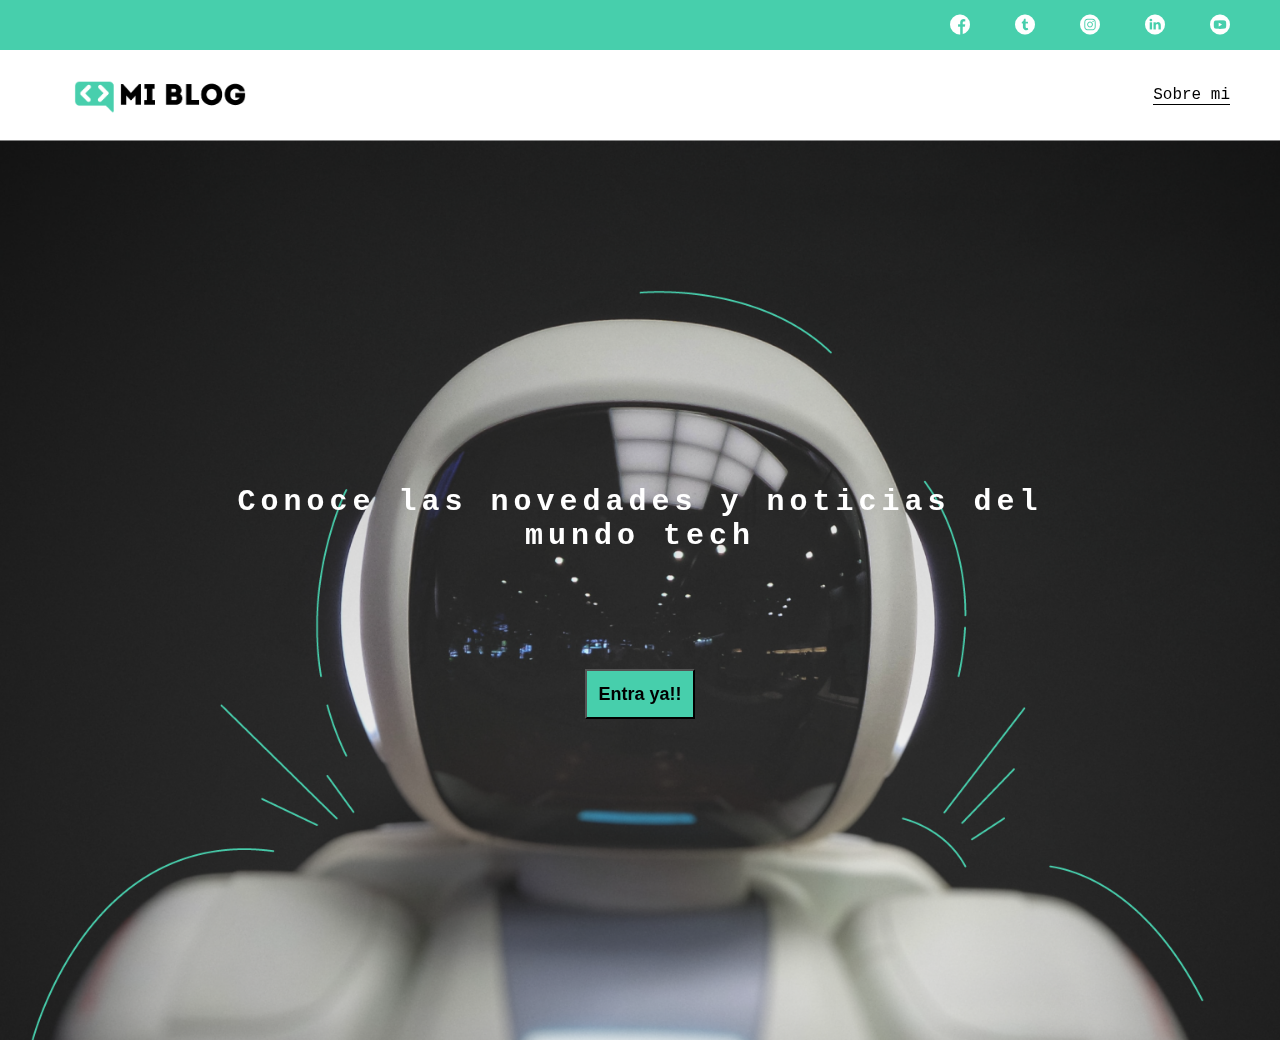
<file: index.html>
<!DOCTYPE html>
<html lang="en">
<head>
    <meta charset="UTF-8">
    <meta name="viewport" content="width=device-width, initial-scale=1.0">
    <meta http-equiv="X-UA-Compatible"content="ie=edge"></metahttp-equiv>
    <title>Mi blog</title>
    <link rel="stylesheet" href="css//main.css">
    <link rel="stylesheet" href="css/font/flaticon.css">
</head>
<body class="home-body">
    <header>
        <section class="header-icons-container">
            <div class="icons">
                <a href=""><span class="flaticon-001-facebook"></span></a>
                <a href="/"><span class="flaticon-002-twitter"> </span></a>
                <a href="/"><span class="flaticon-011-instagram"></span></a>
                <a href="/"><span class="flaticon-010-linkedin"></span></a>
                <a href="/"><span class="flaticon-008-youtube"></span></a>
            </div>
        </section>
        <nav>
            <section class="nav-logo-container">
                <a href="/"><img src="./assets/images/Logo-negro.png" alt="Logo de mi blog"></a>
            </section>
            <section class="profile-link">
                <a href="perfil.html">Sobre mi</a>
            </section>
        </nav>
    </header>
    <main class="home-main">
        <section>
                <p class="home-main-text">Conoce las novedades y noticias del mundo tech</p>
                <button class="home-main-button">
                    <a href="blogs.html">Entra ya!!</a>
                </button>
        </section>
    </main>
  
</body>
</html>
</file>
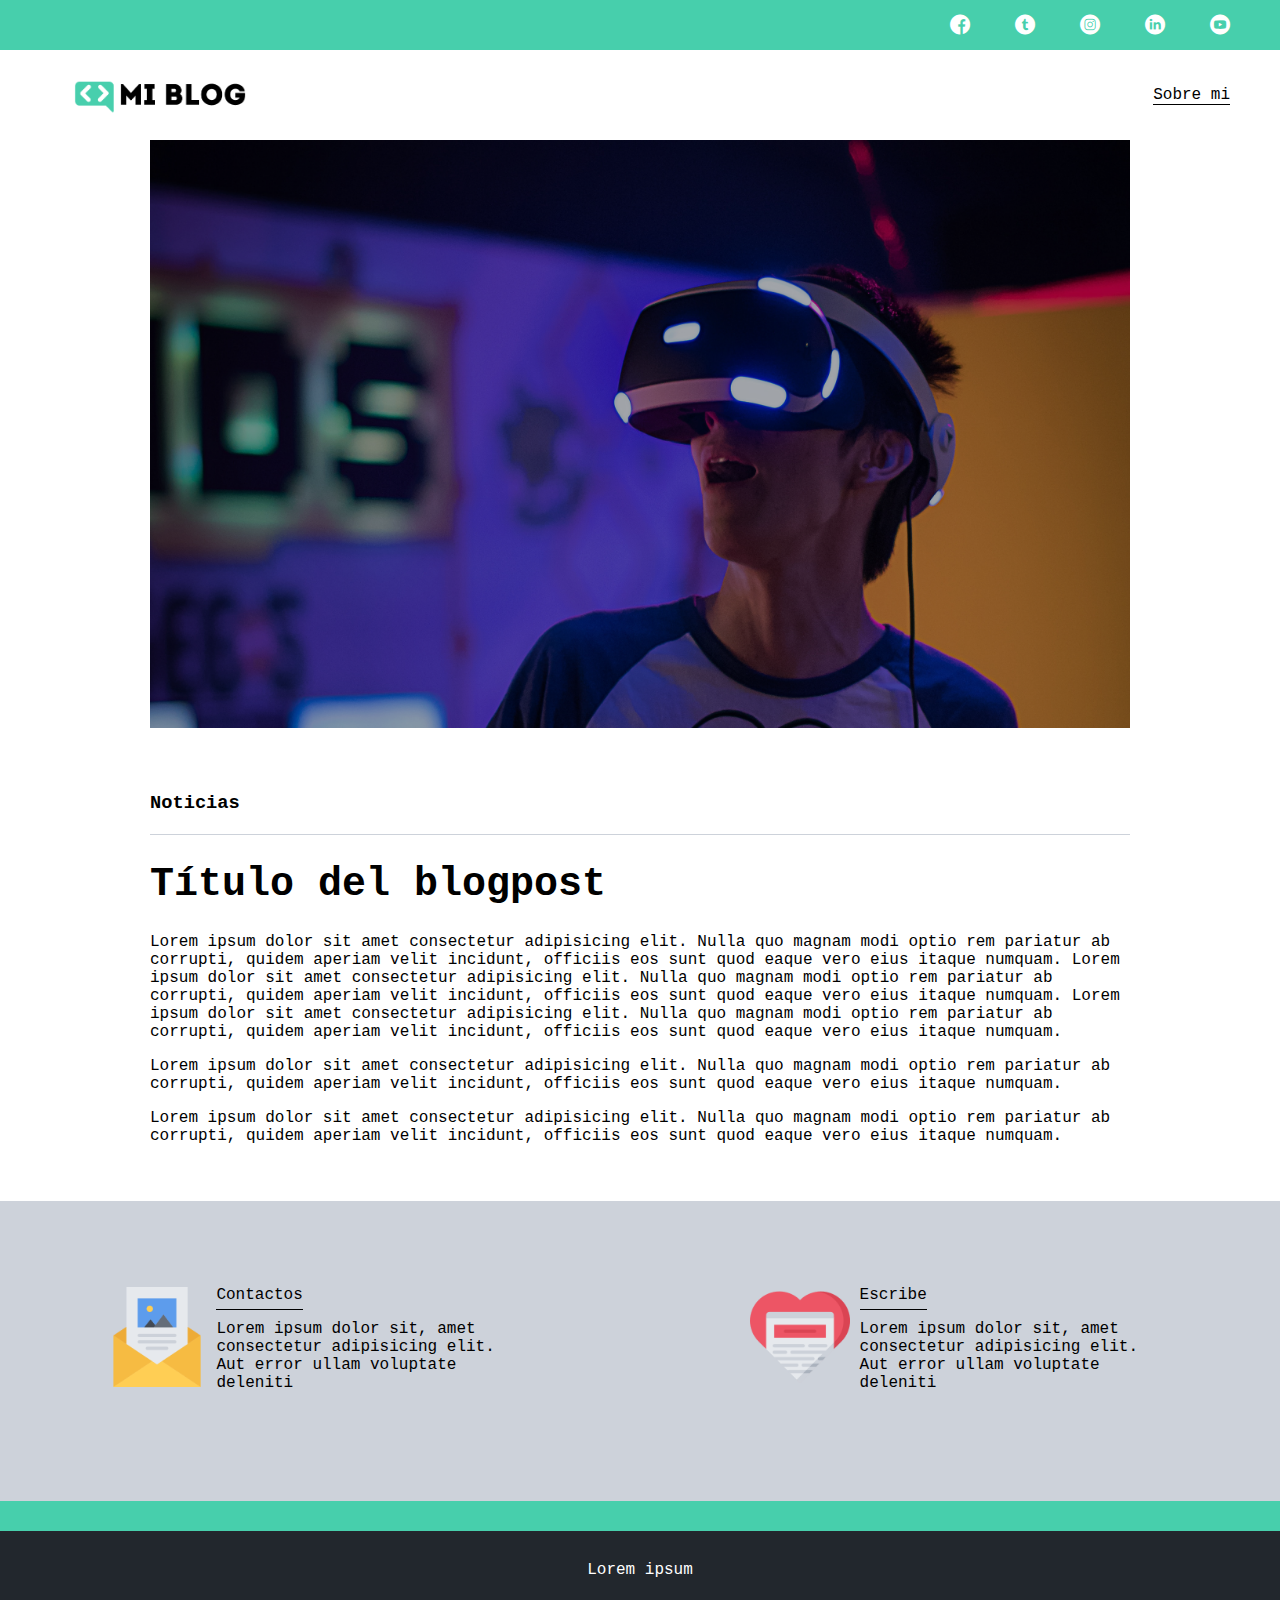
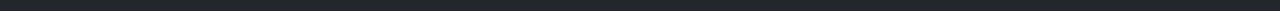
<file: blog.html>
<!DOCTYPE html>
<html lang="en">
<head>
    <meta charset="UTF-8">
    <meta name="viewport" content="width=device-width, initial-scale=1.0">
    <meta http-equiv="X-UA-Compatible"content="ie=edge"></metahttp-equiv>
    <title>Mi blog</title>
    <link rel="stylesheet" href="css//main.css">
    <link rel="stylesheet" href="css/media-queries.css">
    <link rel="stylesheet" href="css/font/flaticon.css">
</head>
<body>
    <header>
        <section class="header-icons-container">
            <div class="icons">
                <a href=""><span class="flaticon-001-facebook"></span></a>
                <a href="/"><span class="flaticon-002-twitter"> </span></a>
                <a href="/"><span class="flaticon-011-instagram"></span></a>
                <a href="/"><span class="flaticon-010-linkedin"></span></a>
                <a href="/"><span class="flaticon-008-youtube"></span></a>
            </div>
        </section>
        <nav>
            <section class="nav-logo-container">
                <a href="/"><img src="./assets/images/Logo-negro.png" alt="Logo de mi blog"></a>
            </section>
            <section class="profile-link">
                <a href="perfil.html">Sobre mi</a>
            </section>
        </nav>
    </header>
    <main>
        <section class="grid-container blogpost-img-container">
            <img src="./assets/images/post1.png" alt="blog-image">
        </section>
        <section class="blogpost-main-container">
            <div class="grid-container">
                <h3>Noticias</h3>
                <article>
                    <h1>Título del blogpost</h1>
                    <p>
                        Lorem ipsum dolor sit amet consectetur adipisicing elit. 
                        Nulla quo magnam modi optio rem pariatur ab corrupti, 
                        quidem aperiam velit incidunt, officiis eos sunt quod eaque
                        vero eius itaque numquam.
                        Lorem ipsum dolor sit amet consectetur adipisicing elit. 
                        Nulla quo magnam modi optio rem pariatur ab corrupti, 
                        quidem aperiam velit incidunt, officiis eos sunt quod eaque
                        vero eius itaque numquam.
                        Lorem ipsum dolor sit amet consectetur adipisicing elit. 
                        Nulla quo magnam modi optio rem pariatur ab corrupti, 
                        quidem aperiam velit incidunt, officiis eos sunt quod eaque
                        vero eius itaque numquam.
                    </p>
                    <p>
                        Lorem ipsum dolor sit amet consectetur adipisicing elit. 
                        Nulla quo magnam modi optio rem pariatur ab corrupti, 
                        quidem aperiam velit incidunt, officiis eos sunt quod eaque
                        vero eius itaque numquam.
                    </p>
                    <p>
                        Lorem ipsum dolor sit amet consectetur adipisicing elit. 
                        Nulla quo magnam modi optio rem pariatur ab corrupti, 
                        quidem aperiam velit incidunt, officiis eos sunt quod eaque
                        vero eius itaque numquam.
                    </p>
                </article>
            </div>
        </section>
        <section class="contact-main-container">
            <div >
                <img src="./assets/images/newsletter.png" alt="">
                <div class="contact-left">
                    <a href="">Contactos</a>
                    <p>Lorem ipsum dolor sit, amet consectetur adipisicing elit. Aut error ullam voluptate deleniti</p>
                </div>
            </div>
            <div >
                <img src="./assets/images/like.png" alt="">
                <div class="contact-right">
                    <a href="">Escribe</a>
                    <p>Lorem ipsum dolor sit, amet consectetur adipisicing elit. Aut error ullam voluptate deleniti</p>
                </div>
            </div>
        </section>
    </main>
    <footer>
        <p>Lorem ipsum</p>
    </footer>
</body>
</html>
</file>
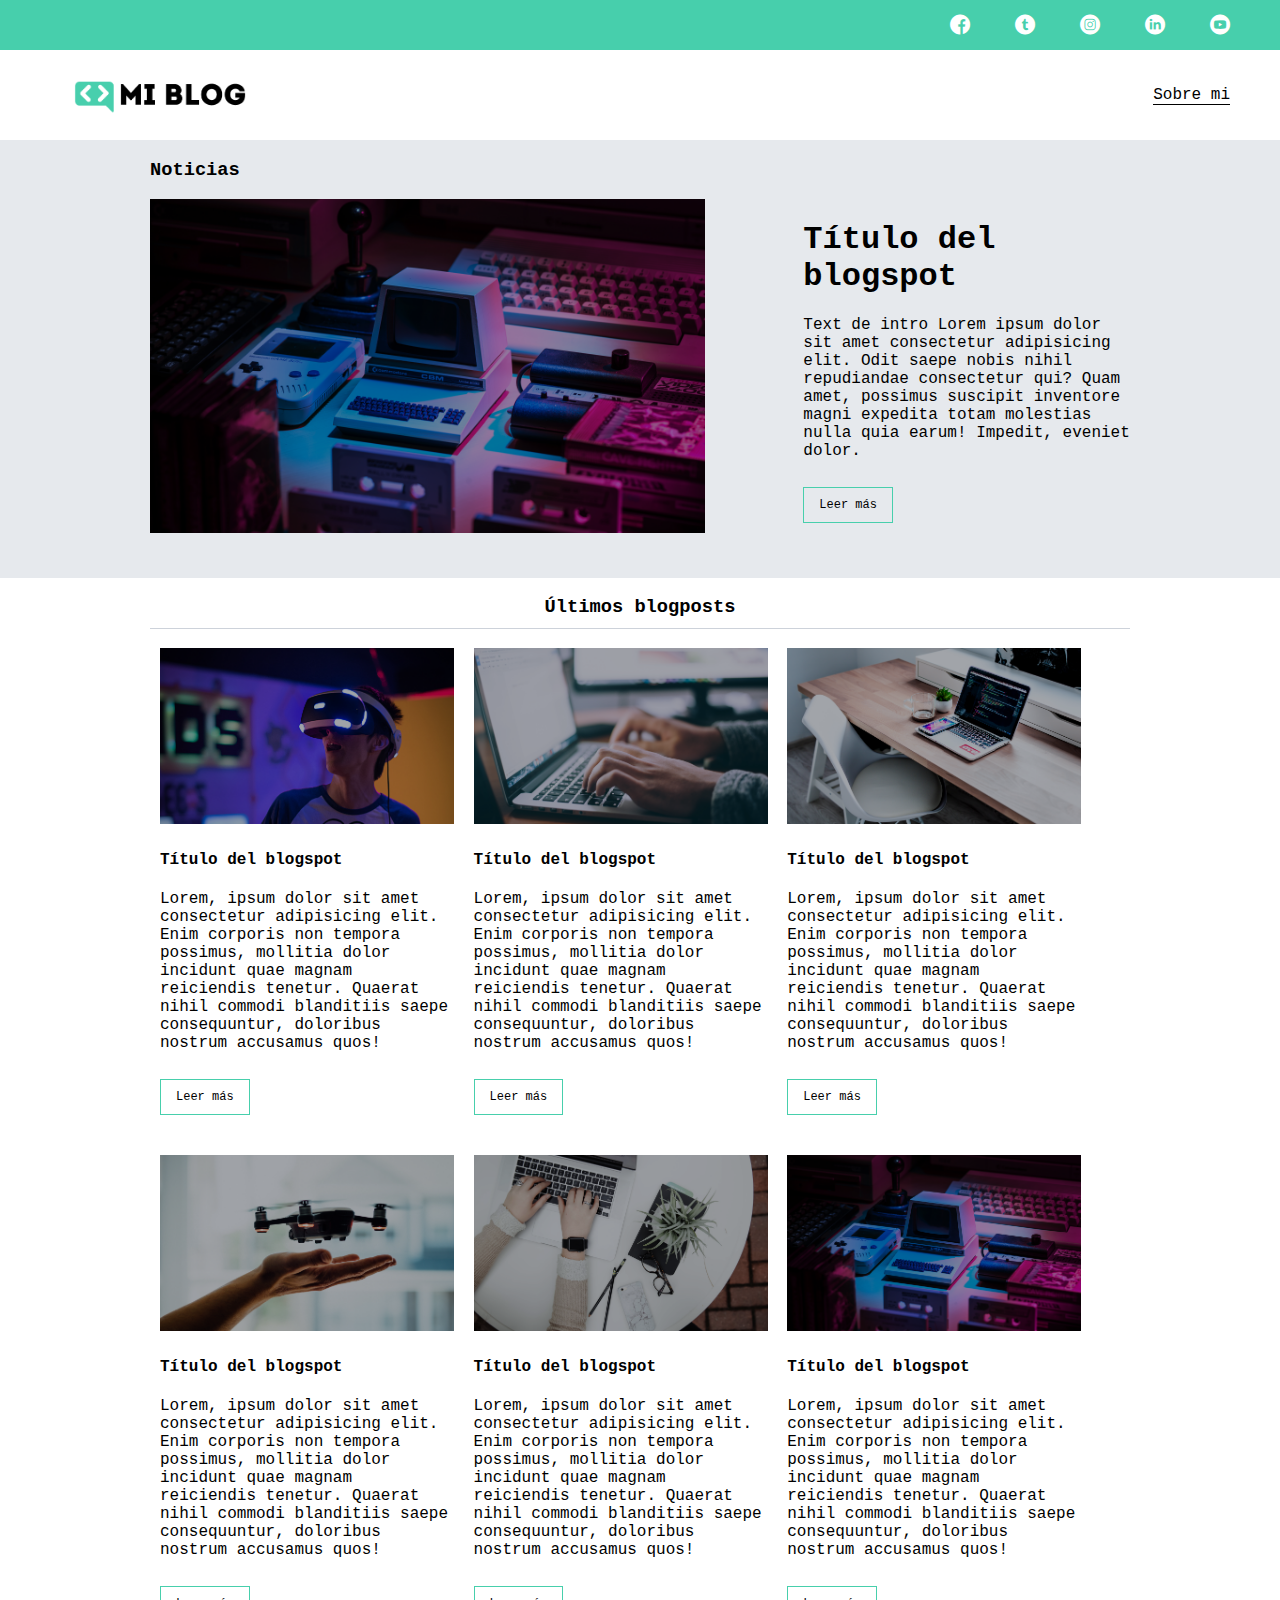
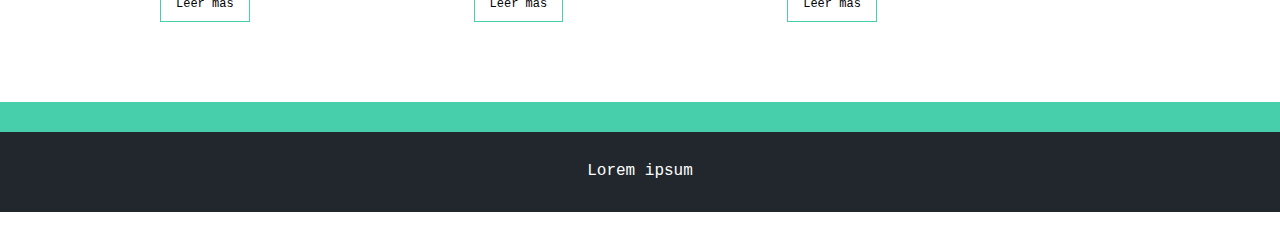
<file: blogs.html>
<!DOCTYPE html>
<html lang="en">
<head>
    <meta charset="UTF-8">
    <meta name="viewport" content="width=device-width, initial-scale=1.0">
    <meta http-equiv="X-UA-Compatible"content="ie=edge"></metahttp-equiv>
    <title>Mi blog</title>
    <link rel="stylesheet" href="css/main.css">
    <link rel="stylesheet" href="css/media-queries.css">
    <link rel="stylesheet" href="css/font/flaticon.css">
</head>
<body>
    <header>
        <section class="header-icons-container">
            <div class="icons">
                <a href=""><span class="flaticon-001-facebook"></span></a>
                <a href="/"><span class="flaticon-002-twitter"> </span></a>
                <a href="/"><span class="flaticon-011-instagram"></span></a>
                <a href="/"><span class="flaticon-010-linkedin"></span></a>
                <a href="/"><span class="flaticon-008-youtube"></span></a>
            </div>
        </section>
        <nav>
            <section class="nav-logo-container">
                <a href="/"><img src="/assets/images/Logo-negro.png" alt="Logo de mi blog"></a>
            </section>
            <section class="profile-link">
                <a href="perfil.html">Sobre mi</a>
            </section>
        </nav>
    </header>
    <main class="blogs-main">
        <section class="blogs-news-container">
            <div class="grid-container blogs-main-new">
                <h3>Noticias</h3>
                <div  class="blogs-news-img-container">
                    <img src="./assets//images/lorenzo-herrera-p0j-mE6mGo4-unsplash-2.png" alt="Blog principal">
                </div>
                <div class="blogs-news-info-container">
                    <h1>Título del blogspot</h1>
                        <p>Text de intro Lorem ipsum dolor sit amet consectetur
                             adipisicing elit. Odit saepe nobis nihil repudiandae 
                             consectetur qui? Quam amet, possimus suscipit inventore 
                             magni expedita totam molestias nulla quia earum! Impedit,
                              eveniet dolor.
                        </p>
                        <a href="blog.html" class="blogs-button">Leer más</a>
                </div>
            </div>
        </section>
        <section class="blogs-posts-container">
            <div class="grid-container">
                <h3>Últimos blogposts</h3>
                <article class="post-container">
                    <img src="./assets/images/post1.png" alt="">
                    <h4>Título del blogspot</h4>
                    <p>Lorem, ipsum dolor sit amet consectetur adipisicing elit. 
                        Enim corporis non tempora possimus, mollitia dolor incidunt 
                        quae magnam reiciendis tenetur. Quaerat nihil commodi blanditiis
                         saepe consequuntur, doloribus nostrum accusamus quos!
                    </p>
                    <a href="blog.html" class="blogs-button">Leer más</a>
                </article>
                <article class="post-container">
                    <img src="./assets/images/post2.png" alt="">
                    <h4>Título del blogspot</h4>
                    <p>Lorem, ipsum dolor sit amet consectetur adipisicing elit. 
                        Enim corporis non tempora possimus, mollitia dolor incidunt 
                        quae magnam reiciendis tenetur. Quaerat nihil commodi blanditiis
                         saepe consequuntur, doloribus nostrum accusamus quos!
                    </p>
                    <a href="blog.html" class="blogs-button">Leer más</a>
                </article>
                <article class="post-container">
                    <img src="./assets//images/post3.png" alt="">
                    <h4>Título del blogspot</h4>
                    <p>Lorem, ipsum dolor sit amet consectetur adipisicing elit. 
                        Enim corporis non tempora possimus, mollitia dolor incidunt 
                        quae magnam reiciendis tenetur. Quaerat nihil commodi blanditiis
                         saepe consequuntur, doloribus nostrum accusamus quos!
                    </p>
                    <a href="blog.html" class="blogs-button">Leer más</a>
                </article>
                <article class="post-container">
                    <img src="./assets/images/post4.png" alt="">
                    <h4>Título del blogspot</h4>
                    <p>Lorem, ipsum dolor sit amet consectetur adipisicing elit. 
                        Enim corporis non tempora possimus, mollitia dolor incidunt 
                        quae magnam reiciendis tenetur. Quaerat nihil commodi blanditiis
                         saepe consequuntur, doloribus nostrum accusamus quos!
                    </p>
                    <a href="blog.html" class="blogs-button">Leer más</a>
                </article>
                <article class="post-container">
                    <img src="./assets/images/post5.png" alt="">
                    <h4>Título del blogspot</h4>
                    <p>Lorem, ipsum dolor sit amet consectetur adipisicing elit. 
                        Enim corporis non tempora possimus, mollitia dolor incidunt 
                        quae magnam reiciendis tenetur. Quaerat nihil commodi blanditiis
                         saepe consequuntur, doloribus nostrum accusamus quos!
                    </p>
                    <a href="blog.html" class="blogs-button">Leer más</a>
                </article>
                <article class="post-container">
                    <img src="./assets/images/post6.png" alt="">
                    <h4>Título del blogspot</h4>
                    <p>Lorem, ipsum dolor sit amet consectetur adipisicing elit. 
                        Enim corporis non tempora possimus, mollitia dolor incidunt 
                        quae magnam reiciendis tenetur. Quaerat nihil commodi blanditiis
                         saepe consequuntur, doloribus nostrum accusamus quos!
                    </p>
                    <a href="blog.html" class="blogs-button">Leer más</a>
                </article>
            </div>
        </section>
    </main>
    <footer>
        <p>Lorem ipsum</p>
    </footer>
</body>
</html>
</file>
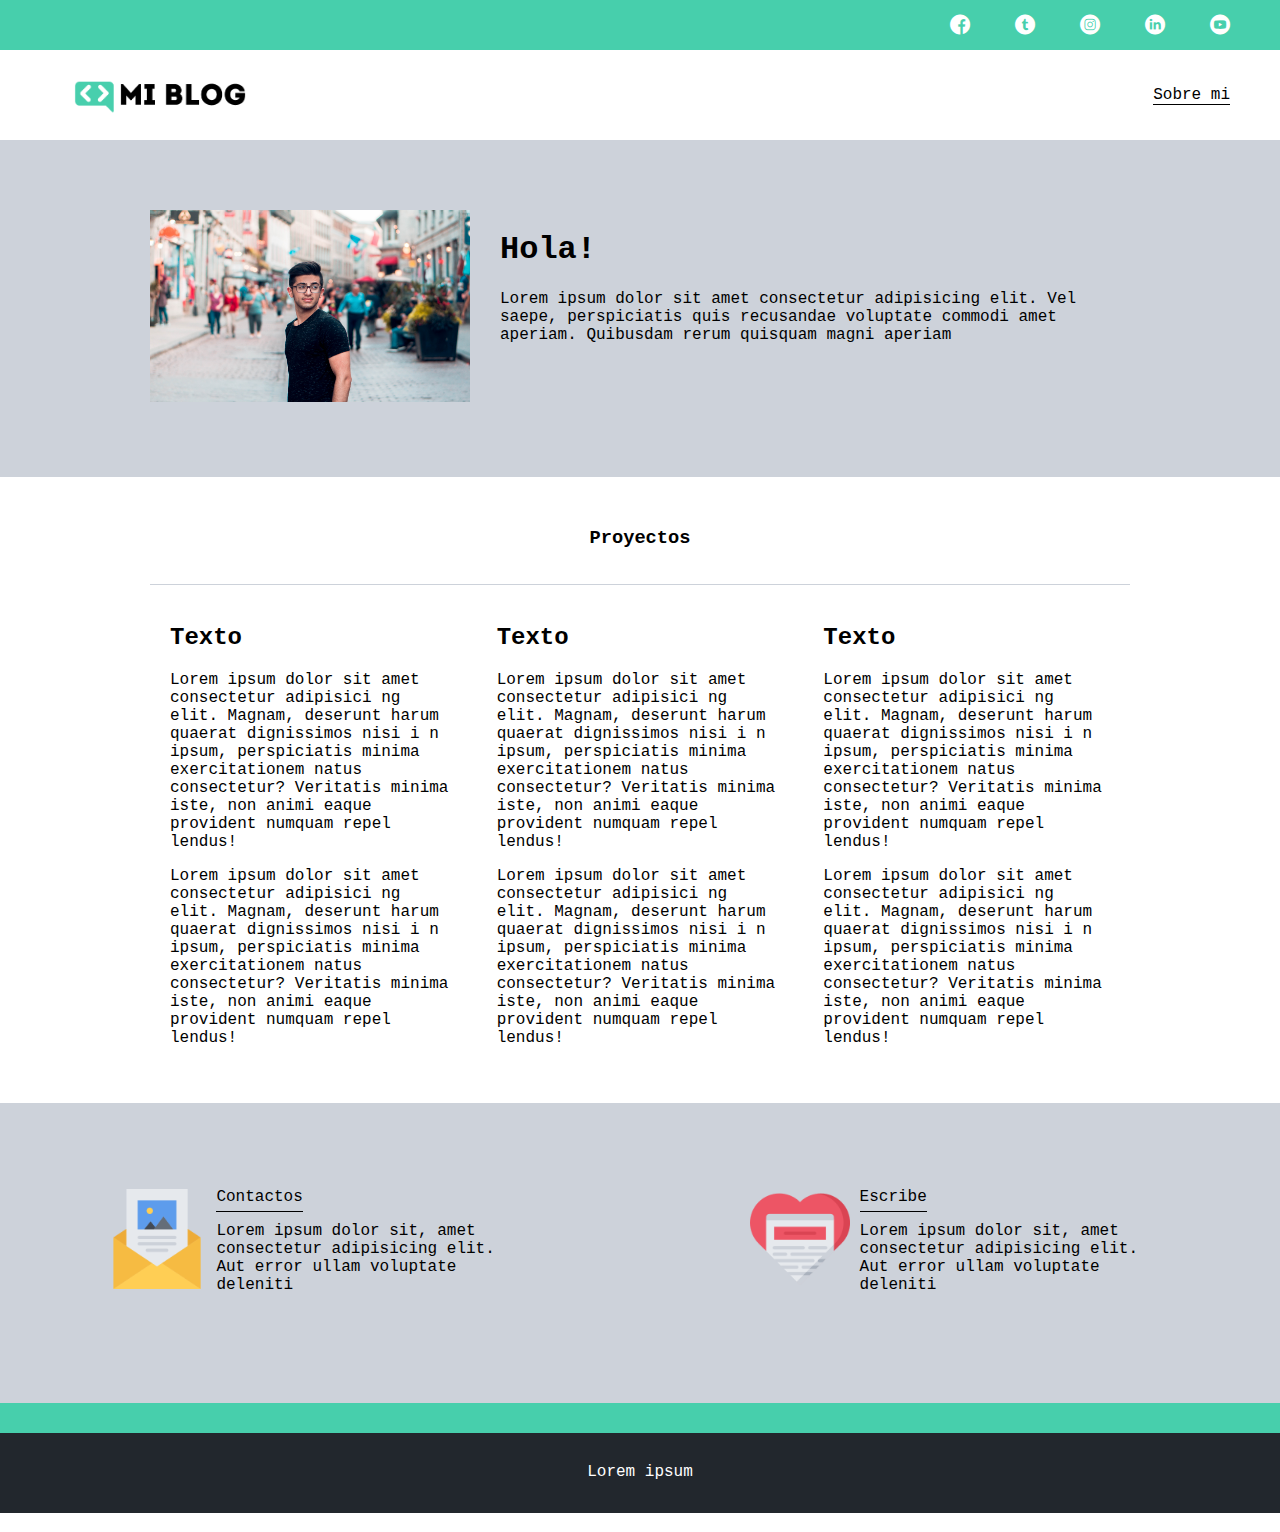
<file: perfil.html>
<!DOCTYPE html>
<html lang="en">
<head>
    <meta charset="UTF-8">
    <meta name="viewport" content="width=device-width, initial-scale=1.0">
    <meta http-equiv="X-UA-Compatible"content="ie=edge"></metahttp-equiv>
    <title>Mi blog</title>
    <link rel="stylesheet" href="css//main.css">
    <link rel="stylesheet" href="css/media-queries.css">
    <link rel="stylesheet" href="css/font/flaticon.css">
</head>
<body>
    <header>
        <section class="header-icons-container">
            <div class="icons">
                <a href=""><span class="flaticon-001-facebook"></span></a>
                <a href="/"><span class="flaticon-002-twitter"> </span></a>
                <a href="/"><span class="flaticon-011-instagram"></span></a>
                <a href="/"><span class="flaticon-010-linkedin"></span></a>
                <a href="/"><span class="flaticon-008-youtube"></span></a>
            </div>
        </section>
        <nav>
            <section class="nav-logo-container">
                <a href="/"><img src="./assets/images/Logo-negro.png" alt="Logo de mi blog"></a>
            </section>
            <section class="profile-link">
                <a href="perfil.html">Sobre mi</a>
            </section>
        </nav>
    </header>
    <main>
        <section class="profile-main-container">
            <div class="grid-container profile-container">
                <div>
                    <img src="./assets/images/my-profile-picture.jpg" alt="My profile picture">
                </div>
                <div>
                    <h1>Hola!</h1>
                    <p>Lorem ipsum dolor sit amet consectetur adipisicing elit.
                         Vel saepe, perspiciatis quis recusandae voluptate commodi 
                         amet aperiam. Quibusdam rerum quisquam magni aperiam
                         
                    </p>
                </div>
            </div>
        </section>
        <section class="profile-main-projects">
            <div class="grid-container ">
                <h3>Proyectos</h3>
                <div class="projects-main-container">
                    <article class="projects-container">
                        <h2>Texto</h2>
                        <p>
                            Lorem ipsum dolor sit amet consectetur adipisici
                            ng elit. Magnam, deserunt harum quaerat dignissimos nisi i
                            n ipsum, perspiciatis minima exercitationem natus consectetur?
                             Veritatis minima iste, non animi eaque provident numquam repel
                             lendus!
                        </p>
                        <p>
                            Lorem ipsum dolor sit amet consectetur adipisici
                            ng elit. Magnam, deserunt harum quaerat dignissimos nisi i
                            n ipsum, perspiciatis minima exercitationem natus consectetur?
                             Veritatis minima iste, non animi eaque provident numquam repel
                             lendus!
                        </p>
                    </article>
                    <article class="projects-container">
                        <h2>Texto</h2>
                        <p>
                            Lorem ipsum dolor sit amet consectetur adipisici
                            ng elit. Magnam, deserunt harum quaerat dignissimos nisi i
                            n ipsum, perspiciatis minima exercitationem natus consectetur?
                             Veritatis minima iste, non animi eaque provident numquam repel
                             lendus!
                        </p>
                        <p>
                            Lorem ipsum dolor sit amet consectetur adipisici
                            ng elit. Magnam, deserunt harum quaerat dignissimos nisi i
                            n ipsum, perspiciatis minima exercitationem natus consectetur?
                             Veritatis minima iste, non animi eaque provident numquam repel
                             lendus!
                        </p>
                    </article>
                    <article class="projects-container">
                        <h2>Texto</h2>
                        <p>
                            Lorem ipsum dolor sit amet consectetur adipisici
                            ng elit. Magnam, deserunt harum quaerat dignissimos nisi i
                            n ipsum, perspiciatis minima exercitationem natus consectetur?
                             Veritatis minima iste, non animi eaque provident numquam repel
                             lendus!
                        </p>
                        <p>
                            Lorem ipsum dolor sit amet consectetur adipisici
                            ng elit. Magnam, deserunt harum quaerat dignissimos nisi i
                            n ipsum, perspiciatis minima exercitationem natus consectetur?
                             Veritatis minima iste, non animi eaque provident numquam repel
                             lendus!
                        </p>
                    </article>
                </div>
            </div>
        </section>
        <section class="contact-main-container">
            <div >
                <img src="./assets/images/newsletter.png" alt="">
                <div class="contact-left">
                    <a href="">Contactos</a>
                    <p>Lorem ipsum dolor sit, amet consectetur adipisicing elit. Aut error ullam voluptate deleniti</p>
                </div>
            </div>
            <div >
                <img src="./assets/images/like.png" alt="">
                <div class="contact-right">
                    <a href="">Escribe</a>
                    <p>Lorem ipsum dolor sit, amet consectetur adipisicing elit. Aut error ullam voluptate deleniti</p>
                </div>
            </div>
        </section>
    </main>
    <footer>
        <p>Lorem ipsum</p>
    </footer>
</body>
</html>
</file>
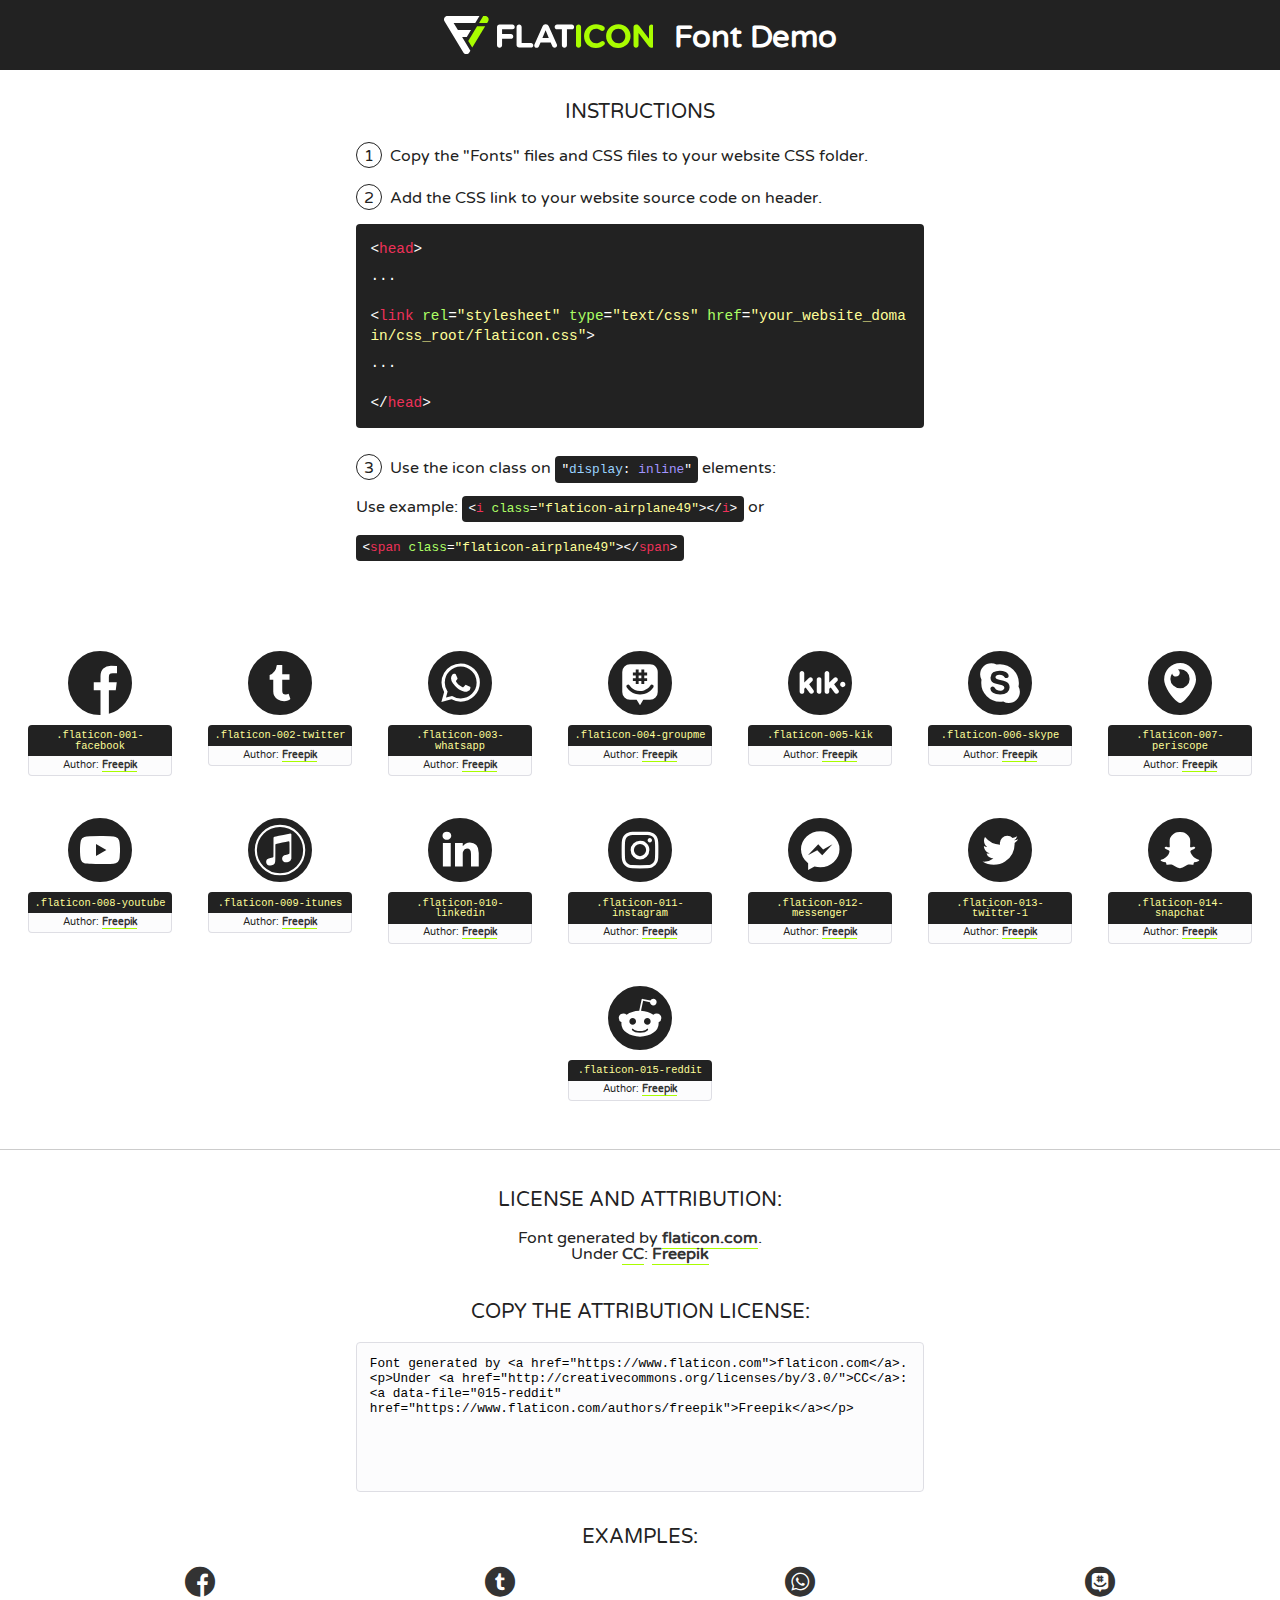
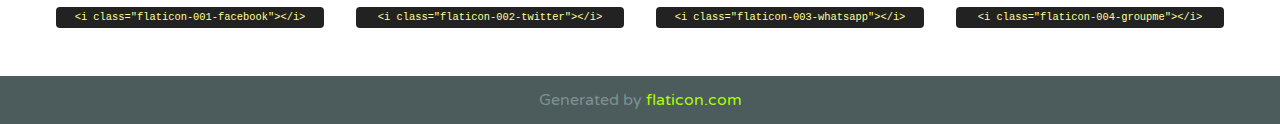
<file: css/font/flaticon.html>
<!DOCTYPE html>
<!--
  Flaticon icon font: Flaticon
  Creation date: 20/12/2018 09:27
-->
<html>
<!DOCTYPE html>
<html>

<head>
    <title>Flaticon WebFont</title>
    <link href="http://fonts.googleapis.com/css?family=Varela+Round" rel="stylesheet" type="text/css" />
    <link rel="stylesheet" type="text/css" href="flaticon.css">
    <meta charset="UTF-8">
    <style>
    html, body, div, span, applet, object, iframe,
    h1, h2, h3, h4, h5, h6, p, blockquote, pre,
    a, abbr, acronym, address, big, cite, code,
    del, dfn, em, img, ins, kbd, q, s, samp,
    small, strike, strong, sub, sup, tt, var,
    b, u, i, center,
    dl, dt, dd, ol, ul, li,
    fieldset, form, label, legend,
    table, caption, tbody, tfoot, thead, tr, th, td,
    article, aside, canvas, details, embed, 
    figure, figcaption, footer, header, hgroup, 
    menu, nav, output, ruby, section, summary,
    time, mark, audio, video {
        margin: 0;
        padding: 0;
        border: 0;
        font-size: 100%;
        font: inherit;
        vertical-align: baseline;
    }
    /* HTML5 display-role reset for older browsers */
    article, aside, details, figcaption, figure, 
    footer, header, hgroup, menu, nav, section {
        display: block;
    }
    body {
        line-height: 1;
    }
    ol, ul {
        list-style: none;
    }
    blockquote, q {
        quotes: none;
    }
    blockquote:before, blockquote:after,
    q:before, q:after {
        content: '';
        content: none;
    }
    table {
        border-collapse: collapse;
        border-spacing: 0;
    }
    body {
        font-family: 'Varela Round', Helvetica, Arial, sans-serif;
        font-size: 16px;
        color: #222;
    }
    a {
        color: #333;
        border-bottom: 1px solid #a9fd00;
        font-weight: bold;
        text-decoration: none;
    }
    * {
        -moz-box-sizing: border-box;
        -webkit-box-sizing: border-box;
        box-sizing: border-box;
        margin: 0;
        padding: 0;
    }
    [class^="flaticon-"]:before, [class*=" flaticon-"]:before, [class^="flaticon-"]:after, [class*=" flaticon-"]:after {
        font-family: Flaticon;
        font-size: 30px;
        font-style: normal;
        margin-left: 20px;
        color: #333;
    }
    .wrapper {
        max-width: 600px;
        margin: auto;
        padding: 0 1em;
    }
    .title {
        font-size: 1.25em;
        text-align: center;
        margin-bottom: 1em;
        text-transform: uppercase;
    }
    header {
        text-align: center;
        background-color: #222;
        color: #fff;
        padding: 1em;
    }
    header .logo {
        width: 210px;
        height: 38px;
        display: inline-block;
        vertical-align: middle;
        margin-right: 1em;
        border: none;
    }
    header strong {
        font-size: 1.95em;
        font-weight: bold;
        vertical-align: middle;
        margin-top: 5px;
        display: inline-block;
    }
    .demo {
        margin: 2em auto;
        line-height: 1.25em;
    }
    .demo ul li {
        margin-bottom: 1em;
    }
    .demo ul li .num {
        color: #222;
        border-radius: 20px;
        display: inline-block;
        width: 26px;
        padding: 3px;
        height: 26px;
        text-align: center;
        margin-right: 0.5em;
        border: 1px solid #222;
    }
    .demo ul li code {
        background-color: #222;
        border-radius: 4px;
        padding: 0.25em 0.5em;
        display: inline-block;
        color: #fff;
        font-family: Consolas,Monaco,Lucida Console,Liberation Mono,DejaVu Sans Mono,Bitstream Vera Sans Mono,Courier New, monospace;
        font-weight: lighter;
        margin-top: 1em;
        font-size: 0.8em;
        word-break: break-all;
    }
    .demo ul li code.big {
        padding: 1em;
        font-size: 0.9em;
    }
    .demo ul li code .red {
        color: #EF3159;
    }
    .demo ul li code .green {
        color: #ACFF65;
    }
    .demo ul li code .yellow {
        color: #FFFF99;
    }
    .demo ul li code .blue {
        color: #99D3FF;
    }
    .demo ul li code .purple {
        color: #A295FF;
    }
    .demo ul li code .dots {
        margin-top: 0.5em;
        display: block;
    }
    #glyphs {
        border-bottom: 1px solid #ccc;
        padding: 2em 0;
        text-align: center;
    }
    .glyph {
        display: inline-block;
        width: 9em;
        margin: 1em;
        text-align: center;
        vertical-align: top;
        background: #FFF;
    }
    .glyph .glyph-icon {
        padding: 10px;
        display: block;
        font-family:"Flaticon";
        font-size: 64px;
        line-height: 1;
    }
    .glyph .glyph-icon:before {
        font-size: 64px;
        color: #222;
        margin-left: 0;
    }
    .class-name {
        font-size: 0.65em;
        background-color: #222;
        color: #fff;
        border-radius: 4px 4px 0 0;
        padding: 0.5em;
        color: #FFFF99;
        font-family: Consolas,Monaco,Lucida Console,Liberation Mono,DejaVu Sans Mono,Bitstream Vera Sans Mono,Courier New, monospace;
    }
    .author-name {
        font-size: 0.6em;
        background-color: #fcfcfd;
        border: 1px solid #DEDEE4;
        border-top: 0;
        border-radius: 0 0 4px 4px;
        padding: 0.5em;
    }
    .class-name:last-child {
        font-size: 10px;
        color:#888;
    }
    .class-name:last-child a {
        font-size: 10px;
        color:#555;
    }
    .class-name:last-child a:hover {
        color:#a9fd00;
    }
    .glyph > input {
        display: block;
        width: 100px;
        margin: 5px auto;
        text-align: center;
        font-size: 12px;
        cursor: text;
    }
    .glyph > input.icon-input {
        font-family:"Flaticon";
        font-size: 16px;
        margin-bottom: 10px;
    }
    .attribution .title {
        margin-top: 2em;
    }
    .attribution textarea {
        background-color: #fcfcfd;
        padding: 1em;
        border: none;
        box-shadow: none;
        border: 1px solid #DEDEE4;
        border-radius: 4px;
        resize: none;
        width: 100%;
        height: 150px;
        font-size: 0.8em;
        font-family: Consolas,Monaco,Lucida Console,Liberation Mono,DejaVu Sans Mono,Bitstream Vera Sans Mono,Courier New, monospace;
        -webkit-appearance: none;
    }
    .iconsuse {
        margin: 2em auto;
        text-align: center;
        max-width: 1200px;
    }
    .iconsuse:after {
        content: '';
        display: table;
        clear: both;
    }
    .iconsuse .image {
        float: left;
        width: 25%;
        padding: 0 1em;
    }
    .iconsuse .image p {
        margin-bottom: 1em;
    }
    .iconsuse .image span {
        display: block;
        font-size: 0.65em;
        background-color: #222;
        color: #fff;
        border-radius: 4px;
        padding: 0.5em;
        color: #FFFF99;
        margin-top: 1em;
        font-family: Consolas,Monaco,Lucida Console,Liberation Mono,DejaVu Sans Mono,Bitstream Vera Sans Mono,Courier New, monospace;
    }
    #footer {
        text-align: center;
        background-color: #4C5B5C;
        color: #7c9192;
        padding: 1em;
    }
    #footer a {
        border: none;
        color: #a9fd00;
        font-weight: normal;
    }
    @media (max-width: 960px) {
        .iconsuse .image {
            width: 50%;
        }
    }
    @media (max-width: 560px) {
        .iconsuse .image {
            width: 100%;
        }
    }
    </style>
</head>

<body class="characters-off">

    <header>
        <a href="https://www.flaticon.com" target="_blank" class="logo">
            <svg version="1.1" xmlns="http://www.w3.org/2000/svg" xmlns:xlink="http://www.w3.org/1999/xlink" xmlns:a="http://ns.adobe.com/AdobeSVGViewerExtensions/3.0/" viewBox="0 0 560.875 102.036" enable-background="new 0 0 560.875 102.036" xml:space="preserve">
                <defs>
                </defs>
                <g>
                    <g class="letters">
                        <path fill="#ffffff" d="M141.596,29.675c0-3.777,2.985-6.767,6.764-6.767h34.438c3.426,0,6.15,2.728,6.15,6.15
                        c0,3.43-2.724,6.149-6.15,6.149h-27.674v13.091h23.719c3.429,0,6.151,2.724,6.151,6.15c0,3.43-2.723,6.149-6.151,6.149h-23.719
                        v17.574c0,3.773-2.986,6.761-6.764,6.761c-3.779,0-6.764-2.989-6.764-6.761V29.675z"></path>
                        <path fill="#ffffff" d="M193.844,29.149c0-3.781,2.985-6.767,6.764-6.767c3.776,0,6.763,2.985,6.763,6.767v42.957h25.039
                        c3.426,0,6.149,2.726,6.149,6.153c0,3.425-2.723,6.15-6.149,6.15h-31.802c-3.779,0-6.764-2.986-6.764-6.768V29.149z"></path>
                        <path fill="#ffffff" d="M241.891,75.71l21.438-48.407c1.492-3.341,4.215-5.357,7.906-5.357h0.792
                        c3.686,0,6.323,2.017,7.815,5.357l21.439,48.407c0.436,0.967,0.701,1.845,0.701,2.723c0,3.602-2.809,6.501-6.414,6.501
                        c-3.161,0-5.269-1.845-6.499-4.655l-4.132-9.661h-27.059l-4.301,10.102c-1.144,2.631-3.426,4.214-6.237,4.214
                        c-3.517,0-6.24-2.81-6.24-6.325C241.1,77.64,241.451,76.677,241.891,75.71z M279.932,58.666l-8.521-20.297l-8.526,20.297H279.932
                        z"></path>
                        <path fill="#ffffff" d="M314.864,35.387H301.86c-3.429,0-6.239-2.813-6.239-6.238c0-3.429,2.811-6.24,6.239-6.24h39.533
                        c3.426,0,6.237,2.811,6.237,6.24c0,3.425-2.811,6.238-6.237,6.238h-13.001v42.785c0,3.773-2.99,6.761-6.764,6.761
                        c-3.779,0-6.764-2.989-6.764-6.761V35.387z"></path>
                        <path fill="#A9FD00" d="M352.615,29.149c0-3.781,2.985-6.767,6.767-6.767c3.774,0,6.761,2.985,6.761,6.767v49.024
                        c0,3.773-2.987,6.761-6.761,6.761c-3.781,0-6.767-2.989-6.767-6.761V29.149z"></path>
                        <path fill="#A9FD00" d="M374.132,53.836v-0.179c0-17.481,13.178-31.801,32.065-31.801c9.22,0,15.459,2.458,20.557,6.238
                        c1.402,1.054,2.637,2.985,2.637,5.357c0,3.692-2.985,6.59-6.681,6.59c-1.845,0-3.071-0.702-4.044-1.319
                        c-3.776-2.813-7.729-4.393-12.562-4.393c-10.364,0-17.831,8.611-17.831,19.154v0.173c0,10.542,7.291,19.329,17.831,19.329
                        c5.715,0,9.492-1.756,13.359-4.834c1.049-0.874,2.458-1.491,4.039-1.491c3.429,0,6.325,2.813,6.325,6.236
                        c0,2.106-1.056,3.78-2.282,4.834c-5.539,4.834-12.036,7.733-21.878,7.733C387.572,85.464,374.132,71.493,374.132,53.836z"></path>
                        <path fill="#A9FD00" d="M433.009,53.836v-0.179c0-17.481,13.79-31.801,32.766-31.801c18.981,0,32.592,14.143,32.592,31.628v0.173
                        c0,17.483-13.785,31.807-32.769,31.807C446.625,85.464,433.009,71.32,433.009,53.836z M484.224,53.836v-0.179
                        c0-10.539-7.725-19.326-18.626-19.326c-10.893,0-18.449,8.611-18.449,19.154v0.173c0,10.542,7.73,19.329,18.626,19.329
                        C476.676,72.986,484.224,64.378,484.224,53.836z"></path>
                        <path fill="#A9FD00" d="M506.233,29.321c0-3.774,2.99-6.763,6.767-6.763h1.401c3.252,0,5.183,1.583,7.029,3.953l26.093,34.265
                        V29.059c0-3.692,2.99-6.677,6.681-6.677c3.683,0,6.671,2.985,6.671,6.677v48.934c0,3.78-2.987,6.765-6.764,6.765h-0.436
                        c-3.257,0-5.188-1.581-7.034-3.953l-27.056-35.492v32.944c0,3.687-2.985,6.676-6.678,6.676c-3.683,0-6.673-2.989-6.673-6.676
                        V29.321z"></path>
                    </g>
                    <g class="insignia">
                        <path fill="#ffffff" d="M48.372,56.137h12.517l11.156-18.537H37.186L25.688,18.539h57.825L94.668,0H9.271
                        C5.925,0,2.842,1.801,1.198,4.716c-1.644,2.907-1.593,6.482,0.134,9.343l50.38,83.501c1.678,2.781,4.689,4.476,7.938,4.476
                        c3.246,0,6.257-1.695,7.935-4.476l2.898-4.804L48.372,56.137z"></path>
                        <g class="i">
                            <path fill="#A9FD00" d="M93.575,18.539h0.031v0.004l21.652,0.004l2.705-4.488c1.727-2.861,1.778-6.436,0.133-9.343
                            C116.454,1.801,113.371,0,110.026,0h-5.294L93.575,18.539z"></path>
                            <polygon fill="#A9FD00" points="88.291,27.356 64.725,66.486 75.519,84.404 109.942,27.356"></polygon>
                        </g>
                    </g>
                </g>
            </svg>
        </a>
        <strong>Font Demo</strong>
    </header>


    <section class="demo wrapper">

        <p class="title">Instructions</p>

        <ul>
            <li>
                <span class="num">1</span>Copy the "Fonts" files and CSS files to your website CSS folder.
            </li>
            <li>
                <span class="num">2</span>Add the CSS link to your website source code on header.
                <code class="big">
                    &lt;<span class="red">head</span>&gt;
                    <br/><span class="dots">...</span>
                    <br/>&lt;<span class="red">link</span> <span class="green">rel</span>=<span class="yellow">"stylesheet"</span> <span class="green">type</span>=<span class="yellow">"text/css"</span> <span class="green">href</span>=<span class="yellow">"your_website_domain/css_root/flaticon.css"</span>&gt;
                    <br/><span class="dots">...</span>
                    <br/>&lt;/<span class="red">head</span>&gt;
                </code>
            </li>

            <li>
                <p>
                    <span class="num">3</span>Use the icon class on <code>"<span class="blue">display</span>:<span class="purple"> inline</span>"</code> elements:
                    <br />
                    Use example: <code>&lt;<span class="red">i</span> <span class="green">class</span>=<span class="yellow">&quot;flaticon-airplane49&quot;</span>&gt;&lt;/<span class="red">i</span>&gt;</code> or <code>&lt;<span class="red">span</span> <span class="green">class</span>=<span class="yellow">&quot;flaticon-airplane49&quot;</span>&gt;&lt;/<span class="red">span</span>&gt;</code>
            </li>
        </ul>

    </section>




   <section id="glyphs">          
    
      
        <div class="glyph"><div class="glyph-icon flaticon-001-facebook"></div>
            <div class="class-name">.flaticon-001-facebook</div>
            <div class="author-name">Author: <a data-file="001-facebook" href="https://www.flaticon.com/authors/freepik">Freepik</a> </div> 
        </div>        
        
        <div class="glyph"><div class="glyph-icon flaticon-002-twitter"></div>
            <div class="class-name">.flaticon-002-twitter</div>
            <div class="author-name">Author: <a data-file="002-twitter" href="https://www.flaticon.com/authors/freepik">Freepik</a> </div> 
        </div>        
        
        <div class="glyph"><div class="glyph-icon flaticon-003-whatsapp"></div>
            <div class="class-name">.flaticon-003-whatsapp</div>
            <div class="author-name">Author: <a data-file="003-whatsapp" href="https://www.flaticon.com/authors/freepik">Freepik</a> </div> 
        </div>        
        
        <div class="glyph"><div class="glyph-icon flaticon-004-groupme"></div>
            <div class="class-name">.flaticon-004-groupme</div>
            <div class="author-name">Author: <a data-file="004-groupme" href="https://www.flaticon.com/authors/freepik">Freepik</a> </div> 
        </div>        
        
        <div class="glyph"><div class="glyph-icon flaticon-005-kik"></div>
            <div class="class-name">.flaticon-005-kik</div>
            <div class="author-name">Author: <a data-file="005-kik" href="https://www.flaticon.com/authors/freepik">Freepik</a> </div> 
        </div>        
        
        <div class="glyph"><div class="glyph-icon flaticon-006-skype"></div>
            <div class="class-name">.flaticon-006-skype</div>
            <div class="author-name">Author: <a data-file="006-skype" href="https://www.flaticon.com/authors/freepik">Freepik</a> </div> 
        </div>        
        
        <div class="glyph"><div class="glyph-icon flaticon-007-periscope"></div>
            <div class="class-name">.flaticon-007-periscope</div>
            <div class="author-name">Author: <a data-file="007-periscope" href="https://www.flaticon.com/authors/freepik">Freepik</a> </div> 
        </div>        
        
        <div class="glyph"><div class="glyph-icon flaticon-008-youtube"></div>
            <div class="class-name">.flaticon-008-youtube</div>
            <div class="author-name">Author: <a data-file="008-youtube" href="https://www.flaticon.com/authors/freepik">Freepik</a> </div> 
        </div>        
        
        <div class="glyph"><div class="glyph-icon flaticon-009-itunes"></div>
            <div class="class-name">.flaticon-009-itunes</div>
            <div class="author-name">Author: <a data-file="009-itunes" href="https://www.flaticon.com/authors/freepik">Freepik</a> </div> 
        </div>        
        
        <div class="glyph"><div class="glyph-icon flaticon-010-linkedin"></div>
            <div class="class-name">.flaticon-010-linkedin</div>
            <div class="author-name">Author: <a data-file="010-linkedin" href="https://www.flaticon.com/authors/freepik">Freepik</a> </div> 
        </div>        
        
        <div class="glyph"><div class="glyph-icon flaticon-011-instagram"></div>
            <div class="class-name">.flaticon-011-instagram</div>
            <div class="author-name">Author: <a data-file="011-instagram" href="https://www.flaticon.com/authors/freepik">Freepik</a> </div> 
        </div>        
        
        <div class="glyph"><div class="glyph-icon flaticon-012-messenger"></div>
            <div class="class-name">.flaticon-012-messenger</div>
            <div class="author-name">Author: <a data-file="012-messenger" href="https://www.flaticon.com/authors/freepik">Freepik</a> </div> 
        </div>        
        
        <div class="glyph"><div class="glyph-icon flaticon-013-twitter-1"></div>
            <div class="class-name">.flaticon-013-twitter-1</div>
            <div class="author-name">Author: <a data-file="013-twitter-1" href="https://www.flaticon.com/authors/freepik">Freepik</a> </div> 
        </div>        
        
        <div class="glyph"><div class="glyph-icon flaticon-014-snapchat"></div>
            <div class="class-name">.flaticon-014-snapchat</div>
            <div class="author-name">Author: <a data-file="014-snapchat" href="https://www.flaticon.com/authors/freepik">Freepik</a> </div> 
        </div>        
        
        <div class="glyph"><div class="glyph-icon flaticon-015-reddit"></div>
            <div class="class-name">.flaticon-015-reddit</div>
            <div class="author-name">Author: <a data-file="015-reddit" href="https://www.flaticon.com/authors/freepik">Freepik</a> </div> 
        </div>        
        

    </section>



    <section class="attribution wrapper"   style="text-align:center;">

      <div class="title">License and attribution:</div><div class="attrDiv">Font generated by <a href="https://www.flaticon.com">flaticon.com</a>. <div><p>Under <a href="http://creativecommons.org/licenses/by/3.0/">CC</a>: <a data-file="015-reddit" href="https://www.flaticon.com/authors/freepik">Freepik</a></p>  </div>
      </div>
      <div class="title">Copy the Attribution License:</div>

    <textarea onclick="this.focus();this.select();">Font generated by &lt;a href=&quot;https://www.flaticon.com&quot;&gt;flaticon.com&lt;/a&gt;. <p>Under <a href="http://creativecommons.org/licenses/by/3.0/">CC</a>: <a data-file="015-reddit" href="https://www.flaticon.com/authors/freepik">Freepik</a></p>  
     </textarea>

    </section>

    <section class="iconsuse">

          <div class="title">Examples:</div>            
             
            <div class="image">
                <p>
                    <i class="glyph-icon flaticon-001-facebook"></i> 
                    <span>&lt;i class=&quot;flaticon-001-facebook&quot;&gt;&lt;/i&gt;</span>
                </p>
            </div>
            
            <div class="image">
                <p>
                    <i class="glyph-icon flaticon-002-twitter"></i> 
                    <span>&lt;i class=&quot;flaticon-002-twitter&quot;&gt;&lt;/i&gt;</span>
                </p>
            </div>
            
            <div class="image">
                <p>
                    <i class="glyph-icon flaticon-003-whatsapp"></i> 
                    <span>&lt;i class=&quot;flaticon-003-whatsapp&quot;&gt;&lt;/i&gt;</span>
                </p>
            </div>
            
            <div class="image">
                <p>
                    <i class="glyph-icon flaticon-004-groupme"></i> 
                    <span>&lt;i class=&quot;flaticon-004-groupme&quot;&gt;&lt;/i&gt;</span>
                </p>
            </div>
                       
        </div>
                            
    </section>

<div id="footer">
    <div>Generated by <a href="https://www.flaticon.com">flaticon.com</a>
    </div>
</div>



</body>
</html>
</file>
<file: css/main.css>
@import url('https://fonts.googleapis.com/css?family=Roboto+Mono:400,500,700|Roboto+Slab:400,700|Roboto:400,500,700,900&display=swap');

body {
    font-family: 'Roboto-mono', monospace;
    margin: 0;
    padding: 0;
   
}

.home-body {
    position: fixed;
    top: 0;
    bottom: 0;
    left: 0;
    right: 0;
}

.grid-container {
    max-width: 980px;
    margin: auto;
}

a {
    text-decoration: none;
    display: inline;
    color: black;
}

header {
    width: 100%;
    height: 140px;
    display: grid;
    grid-template-rows: 1fr 1fr;
}

header .header-icons-container {
    width: 100%;
    height: 50px;
    display: grid;
    background-color: #47cfac;
}

header .header-icons-container .icons {
    width: 300px;
    height: auto;
    display: flex;
    justify-items: flex-end;
    align-items: center;
    justify-content: space-between;
    justify-self: end;
    margin-right: 50px;
}

header .icons span {
    color: white;
}

nav {
    display: grid;
    grid-template-columns: 1fr 1fr;
    height: 90px;
}

nav .nav-logo-container {
    margin-left: 50px;
}

nav .nav-logo-container img {
    width: 220px;
    margin-top: 10px;
}

nav .profile-link {
    display: flex;
    align-items: center;
    justify-content: flex-end;
    margin-right: 50px;
}

nav .profile-link a {
    color: black;
    border-bottom: 1px solid black;
}


.home-main {
    display: grid;
    grid-template-columns: 1fr 4fr 1fr;
    height: 100%;
    background-image:url('../../assets/images/Cover.png');
    background-position: center;
    background-repeat: no-repeat;
    background-size: cover;
}

.home-main section {
    display: grid;
    grid-column: 2;
    justify-items: center;
    align-self: center;
    height: 350px;
    margin-top: 80px;
}

.home-main-text {
    font-size: 30px;
    font-weight: 700;
    letter-spacing: 5px;
    color: white;
    text-align: center;
}

.home-main-button { 
    width: 110px;
    height: 50px;
    background-color:#47cfac;
    display: grid;
    align-items: center;
}

.home-main-button a {
    font-weight: 700;
    font-size: 18px;
}


.blogs-main{
    display: grid;
}

.blogs-news-container {
    background-color: #e6e9ed;
    padding: 0px 50px 40px;
}

.blogs-main-new {
    display: grid;
    grid-template-columns:2fr 1fr;
    grid-template-rows: 2fr;
}

.blogs-news-img-container {
    grid-column: 1;
   
}

.blogs-news-img-container img {
    width:85%;
}

.blogs-news-info-container {
    grid-column: 2;
}

.blogs-news-info-container p{
    margin-bottom: 35px;
}

.blogs-posts-container{
    padding: 0 50px 40px;
}

.blogs-posts-container h3 {
    border-bottom:1px solid #cdd2da;
    padding-bottom:10px;
    text-align: center;
}

.blogs-button {
    border: 1px solid #47cfac;
    padding: 10px 15px;
    font-size: 12px;
}

.blogs-button:hover {
    color: white;
    background-color: #3e8e41;
    box-shadow: 0 5px #666;
}

.blogs-posts-container .post-container {
    display: inline-block;
    padding-left: 10px;
    max-width: 30%;
    margin-bottom: 50px;
}

.blogs-posts-container .post-container p {
    margin-bottom: 35px;
}

.blogs-posts-container .post-container img {
    width: 100%;
}



.blogpost-img-container {
    padding: 0 50px 40px;
}

.blogpost-img-container img{
    width: 100%;
}

.blogpost-main-container {
    padding: 0 50px 40px;
}

.blogpost-main-container h1{
    font-size: 40px;
}

.blogpost-main-container h3{
    border-bottom: 1px solid #cdd2da;
    padding-bottom: 20px;
}


.contact-main-container {
    width: 100%;
    min-height: 250px;
    background-color:#cdd2da;
    text-align: center;
    padding-bottom: 50px;

}

.contact-main-container div{
    width: 49.5%;
    height: 100%;
    display: inline-block;

}

.contact-main-container div a {
    border-bottom: 1px solid black;
    padding-bottom: 5px;
}

.contact-main-container img{
    width: 100px;
}

.contact-main-container .contact-left, .contact-right{
    text-align: initial;
    margin-top: 85px;
}



.profile-main-container {
    background-color:#cdd2da;
    padding: 70px 40px;
    margin-bottom: 50px;
}

.profile-main-container img{
    width:320px;
    margin-right: 30px;
}

.profile-main-container .profile-container {
    display: flex;
}


.profile-main-projects {
    padding: 0 50px 40px;
}


.profile-main-projects h3{
    text-align: center;
    border-bottom: 1px solid #cdd2da;
    padding-bottom: 35px;
}

.projects-main-container {
    display: grid;
    grid-template-columns: 1fr 1fr 1fr;
}

.projects-container {
    padding: 0 20px
}


footer{
    width: 100%;
    height: 80px;
    background-color:#22272d;
    border-top: 30px solid #47cfac;
    text-align: center;
}

footer p{

    color: white;
    margin-top: 30px;

}
</file>
<file: css/font/flaticon.css>
/*
  	Flaticon icon font: Flaticon
  	Creation date: 20/12/2018 09:27
  	*/

@font-face {
  font-family: "Flaticon";
  src: url("./Flaticon.eot");
  src: url("./Flaticon.eot?#iefix") format("embedded-opentype"),
       url("./Flaticon.woff") format("woff"),
       url("./Flaticon.ttf") format("truetype"),
       url("./Flaticon.svg#Flaticon") format("svg");
  font-weight: normal;
  font-style: normal;
}

@media screen and (-webkit-min-device-pixel-ratio:0) {
  @font-face {
    font-family: "Flaticon";
    src: url("./Flaticon.svg#Flaticon") format("svg");
  }
}

[class^="flaticon-"]:before, [class*=" flaticon-"]:before,
[class^="flaticon-"]:after, [class*=" flaticon-"]:after {   
  font-family: Flaticon;
        font-size: 20px;
font-style: normal;
margin-left: 20px;
}

.flaticon-001-facebook:before { content: "\f100"; }
.flaticon-002-twitter:before { content: "\f101"; }
.flaticon-003-whatsapp:before { content: "\f102"; }
.flaticon-004-groupme:before { content: "\f103"; }
.flaticon-005-kik:before { content: "\f104"; }
.flaticon-006-skype:before { content: "\f105"; }
.flaticon-007-periscope:before { content: "\f106"; }
.flaticon-008-youtube:before { content: "\f107"; }
.flaticon-009-itunes:before { content: "\f108"; }
.flaticon-010-linkedin:before { content: "\f109"; }
.flaticon-011-instagram:before { content: "\f10a"; }
.flaticon-012-messenger:before { content: "\f10b"; }
.flaticon-013-twitter-1:before { content: "\f10c"; }
.flaticon-014-snapchat:before { content: "\f10d"; }
.flaticon-015-reddit:before { content: "\f10e"; }
</file>
<file: css/media-queries.css>
@media (max-width: 900px) {
    .blogs-main-new{
        grid-template-columns: 1fr;
        grid-template-rows: 3fr;
    }

    .blogs-main-new{
        grid-template-columns: 1fr;
        grid-template-rows: 3fr;
    }

    .blogs-news-img-container {
        grid-row: 2;
    }

    .blogs-news-info-container {
        grid-column: 1;
        grid-row: 3;
    }

    .blogs-posts-container .post-container{
        max-width:45%;
    }

    .projects-main-container {
        grid-template-columns: 1fr 1fr;
        grid-template-rows: 2fr;
    }

    .profile-main-container .profile-container{
        display: block;
    }
}

@media(max-width: 600px) {
    .blogs-posts-container .post-container{
        max-width: 95%;
    }
}
</file>
